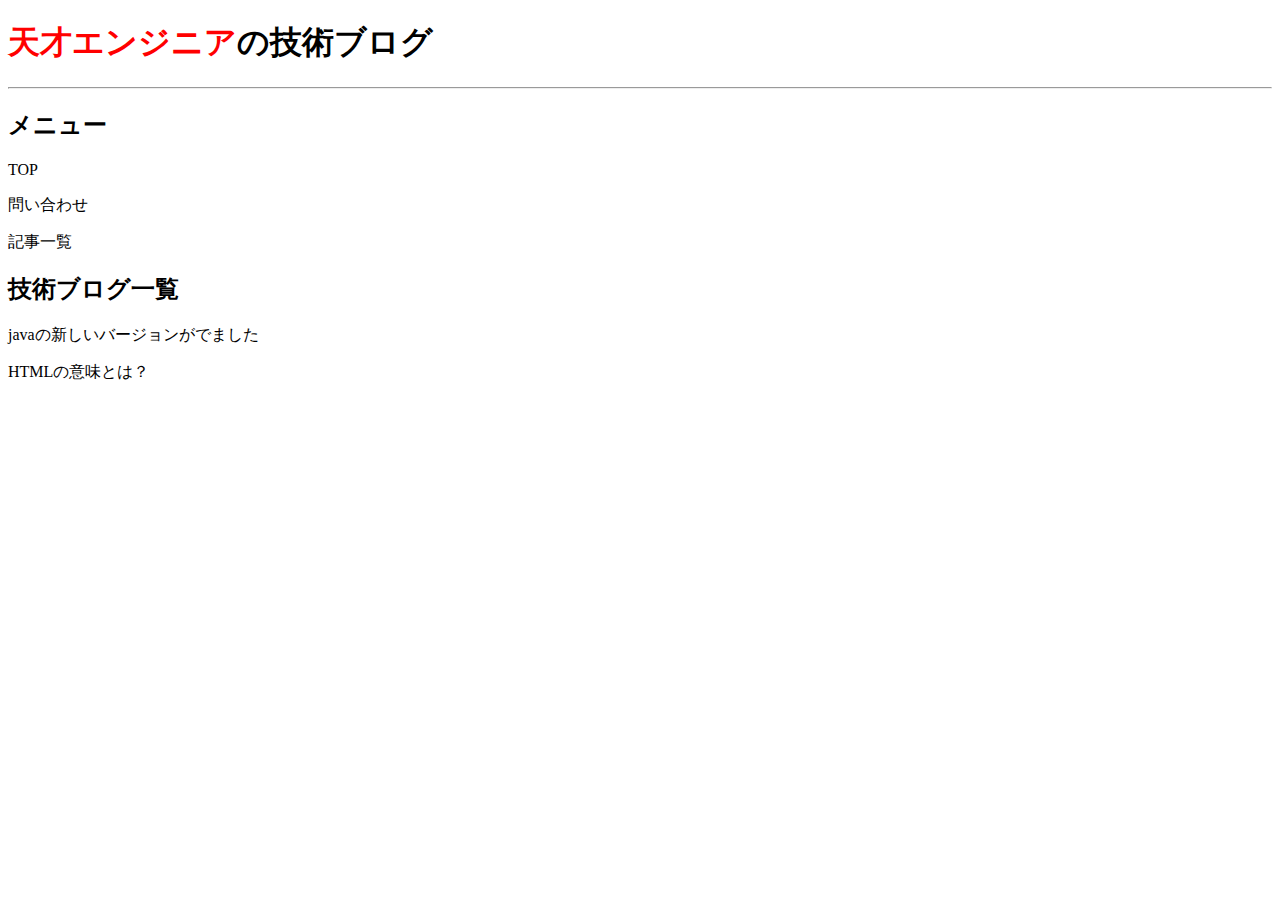
<file: index.html>
<!DOCTYPE html>
<html lang="en">
<head>
    <meta charset="UTF-8">
    <meta name="viewport" content="width=device-width, initial-scale=1.0">
    <title>Document</title>
</head>
<body>
    <h1><span style="color: rgb(255, 0, 0);">天才エンジニア</span>の技術ブログ</h1>
    <hr>
    <div>
        <h2><b>メニュー</b></h2>
        <p>TOP</p>
        <p>問い合わせ</p>
        <p>記事一覧</p>
    </div>

    <div>
        <h2><b>技術ブログ一覧</b></h2>
        <p>javaの新しいバージョンがでました</p>
        <p>HTMLの意味とは？</p>


    </div>
    
</body>
</html>
</file>
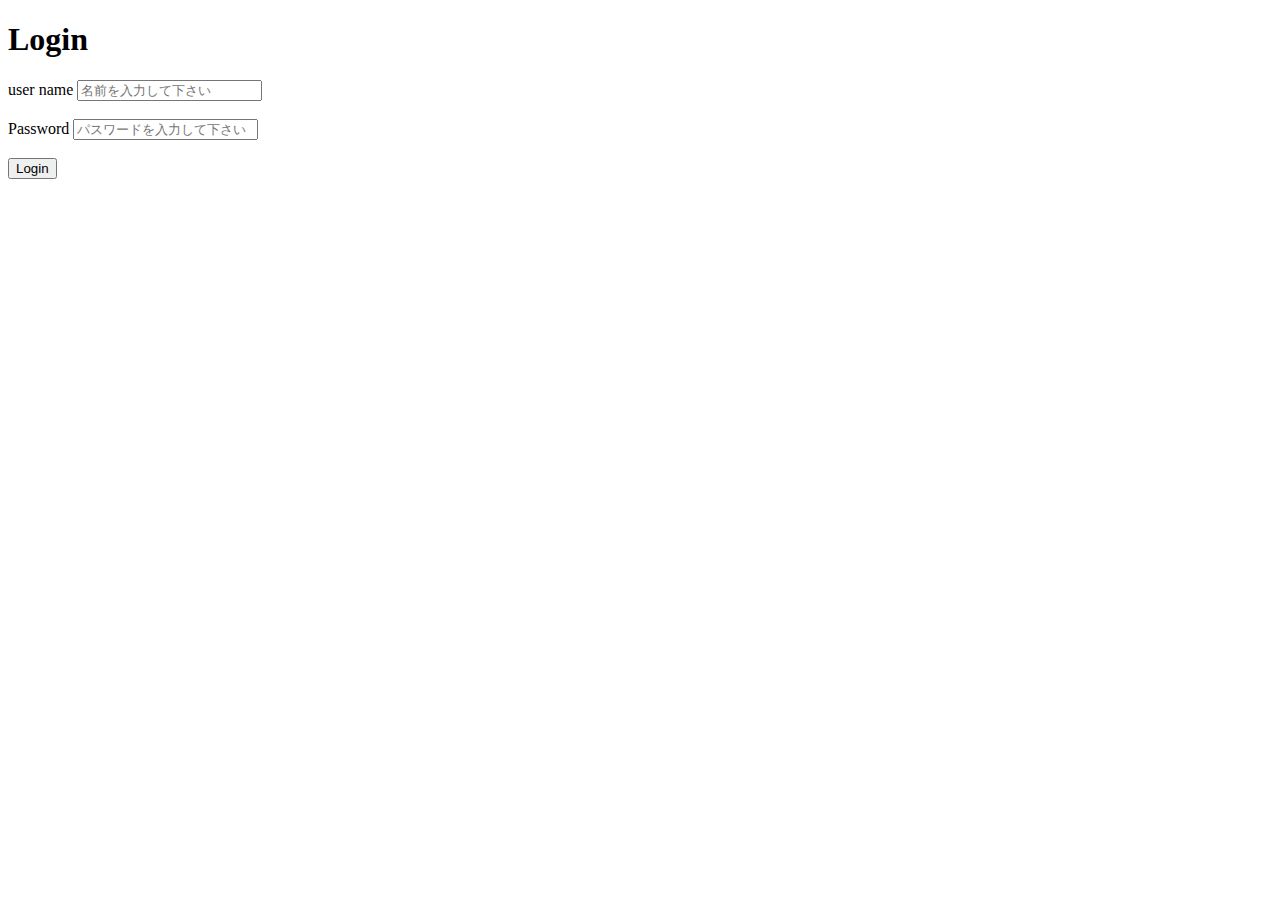
<file: login.html>
<!DOCTYPE html>
<html lang="en">
<head>
    <meta charset="UTF-8">
    <meta name="viewport" content="width=device-width, initial-scale=1.0">
    <title>Document</title>
</head>
<body>
    <main>
    <h1>Login</h1>
    <form action="" method="post">
        <label for="username">user name</label>
        <input type="text" id="username" placeholder="名前を入力して下さい" required>
        <br><br>
        <label for="password">Password</label>
        <input type="password" id="password" name="password" placeholder="パスワードを入力して下さい">
        <br><br>
        <input type="submit" value="Login">
    </main>
</body>
</html>
</file>
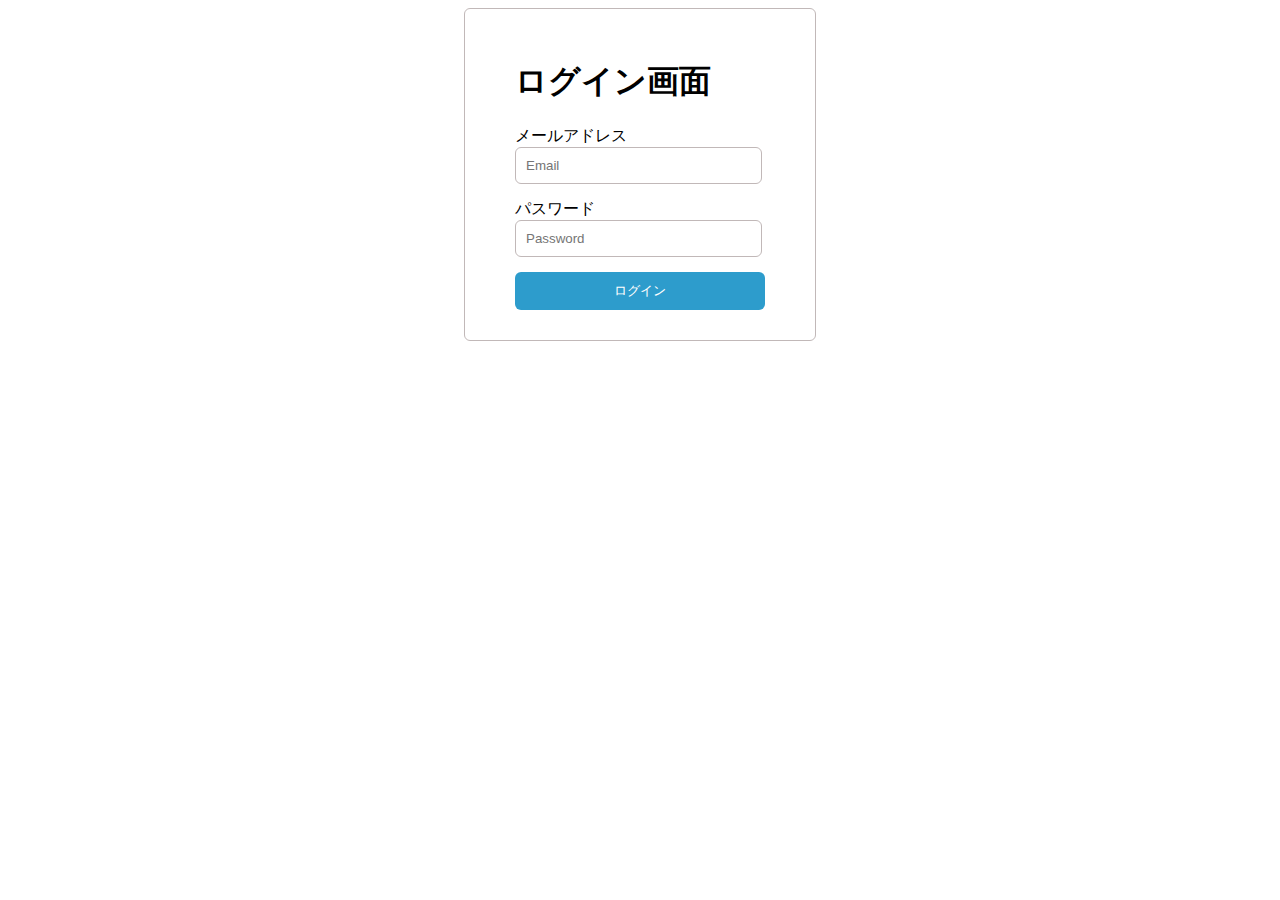
<file: login-practice/login-practice.html>
<!DOCTYPE html>
<html lang="en">
<head>
    <meta charset="UTF-8">
    <meta name="viewport" content="width=device-width, initial-scale=1.0">
    <title>Document</title>
    <link rel="stylesheet" href="style.css">
</head>
<body>
    <div class="container">
        <form action="">
            <h1>ログイン画面</h1>

            <label for="email">メールアドレス</label><br>
            <input id="email" type="text" placeholder="Email">

            <label for="password">パスワード</label><br>
            <input id="password" type="password" placeholder="Password">

            <button type="submit">ログイン</button>
        </form>


    </div>
    
</body>
</html>
</file>
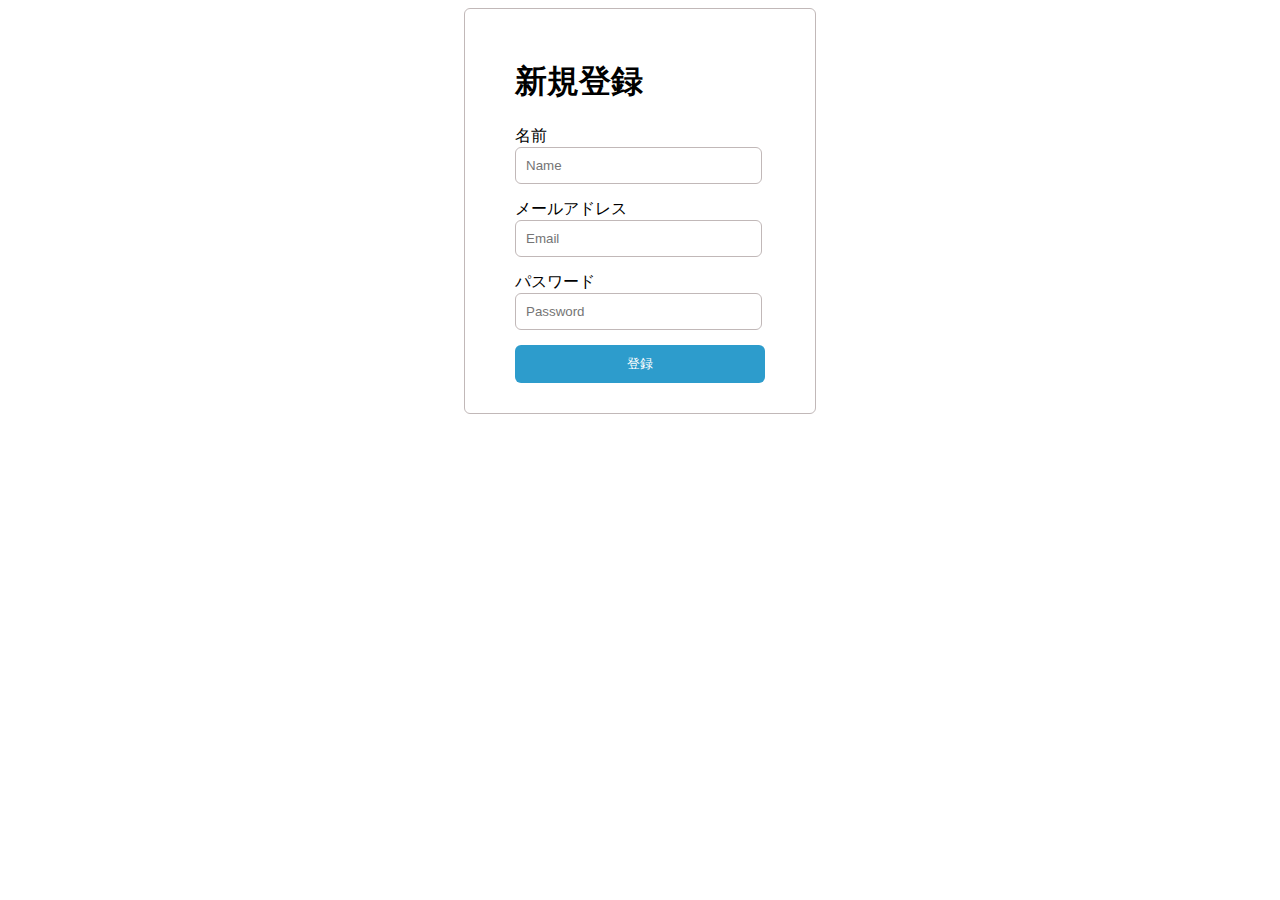
<file: register-test/register-test.html>
<!DOCTYPE html>
<html lang="en">
<head>
    <meta charset="UTF-8">
    <meta name="viewport" content="width=device-width, initial-scale=1.0">
    <title>Document</title>
    <link rel="stylesheet" href="style.css">
</head>
<body>
    <div class="register-box">
        <h1>新規登録</h1>
        <form action="">
            <div class="name">
                <label for="name" >名前</label>
                <input id="name" type="text" placeholder="Name" />
            </div>

            <div class="email">
                <label for="email">メールアドレス</label><br>
                <input id="email" type="text" placeholder="Email" />

            </div>

            <div class="password">
                <label for="password">パスワード</label><br>
                <input id="password" type="password" placeholder="Password" />

            </div>

            <button type="submit">登録</button>
            
        </form>
        

    </div>
    
</body>
</html>
</file>
<file: login-practice/style.css>
.container{
    width: 250px;  
    margin: 0 auto;
    padding: 30px 50px;
    border: 1px solid rgb(193, 184, 184);
    border-radius: 6px;
}

#password,
#email{
    width: 90%;
    padding: 10px;
    margin-bottom: 15px;
    border: 1px solid rgb(193, 184, 184);
    border-radius: 6px;
}

button[type="submit"] {
  width: 100%;
  padding: 10px;
  background-color: rgb(45, 156, 204);
  color: white;
  border: none;
  border-radius: 6px;
  cursor: pointer;
}
</file>
<file: register-test/style.css>
.register-box {
  width: 250px;
  margin: 0 auto;
  padding: 30px 50px;
  border: 1px solid rgb(193, 184, 184);
  border-radius: 6px;
}


#email,
#name,
#password{
  width: 90%;
  padding: 10px;
  margin-bottom: 15px;
  border: 1px solid rgb(193, 184, 184);
  border-radius: 6px;
}

button[type="submit"] {
  width: 100%;
  padding: 10px;
  background-color: rgb(45, 156, 204);
  color: white;
  border: none;
  border-radius: 6px;
  cursor: pointer;
}
</file>
